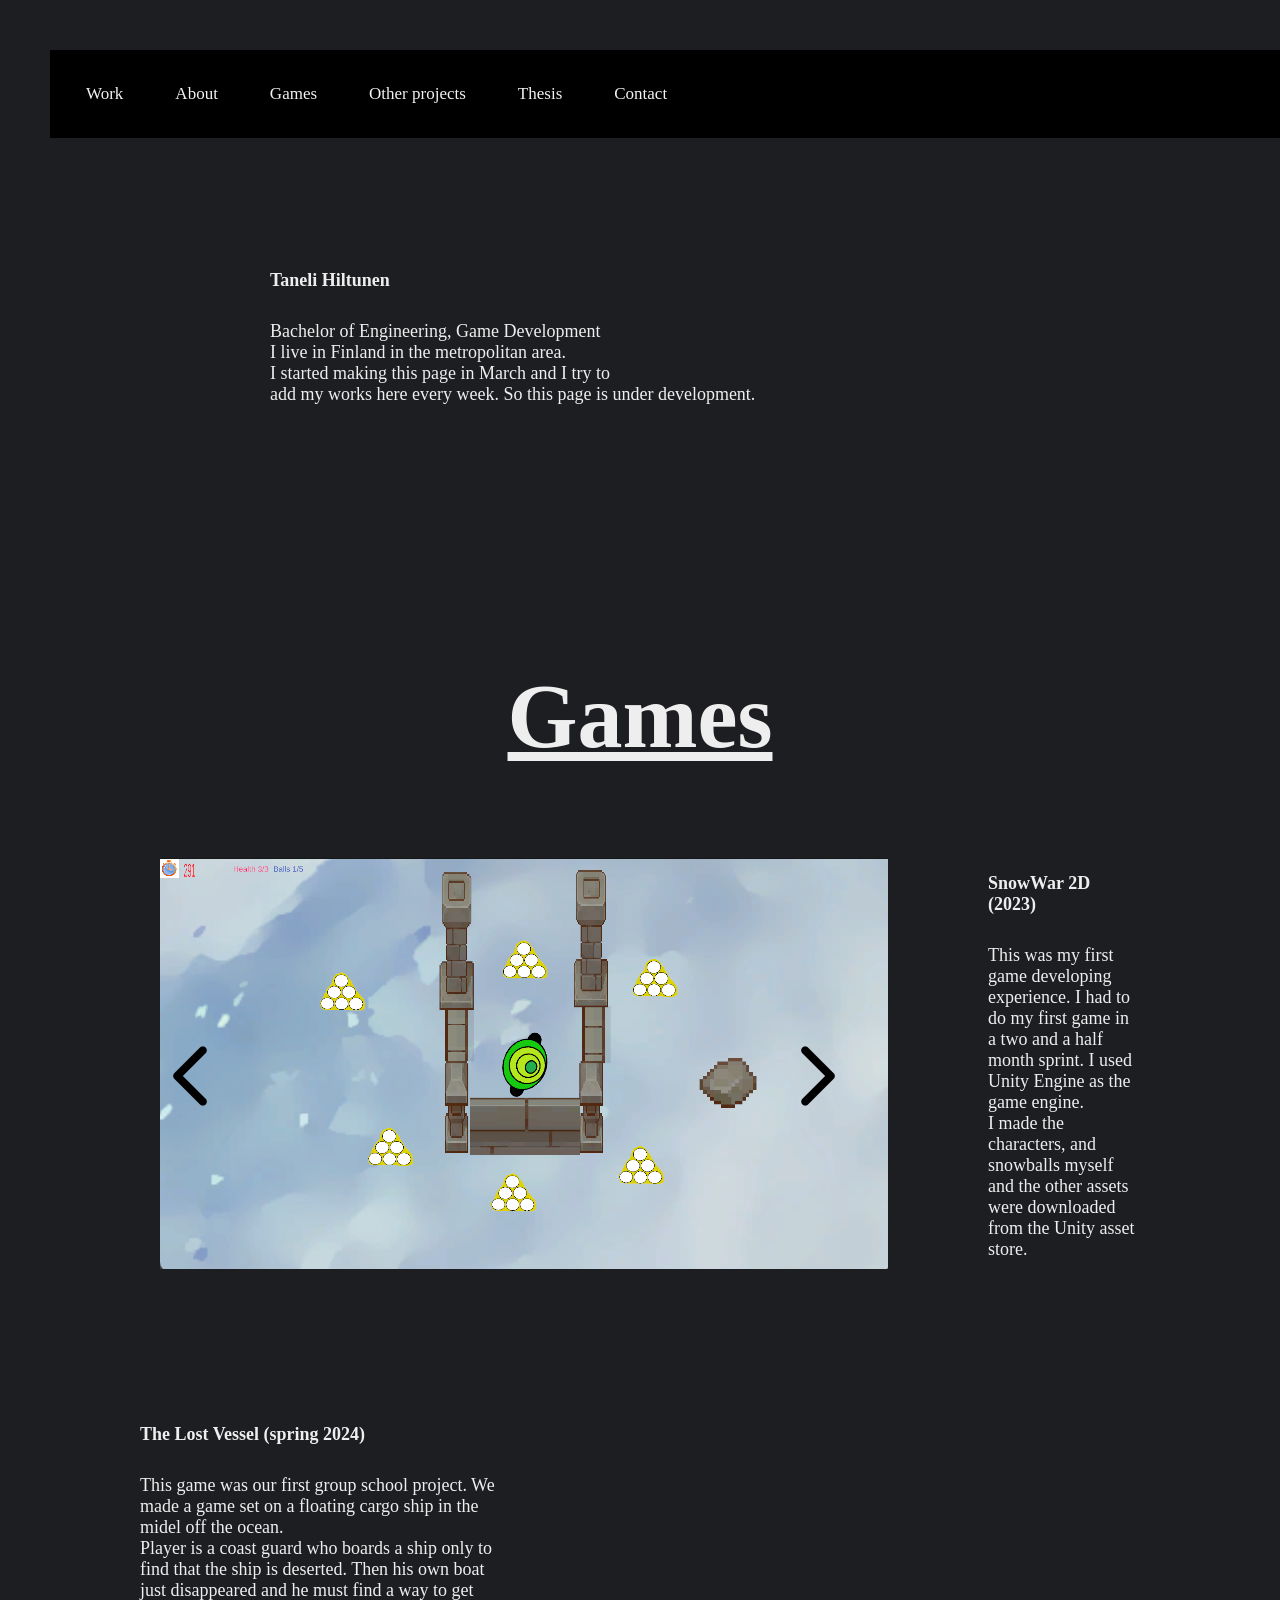
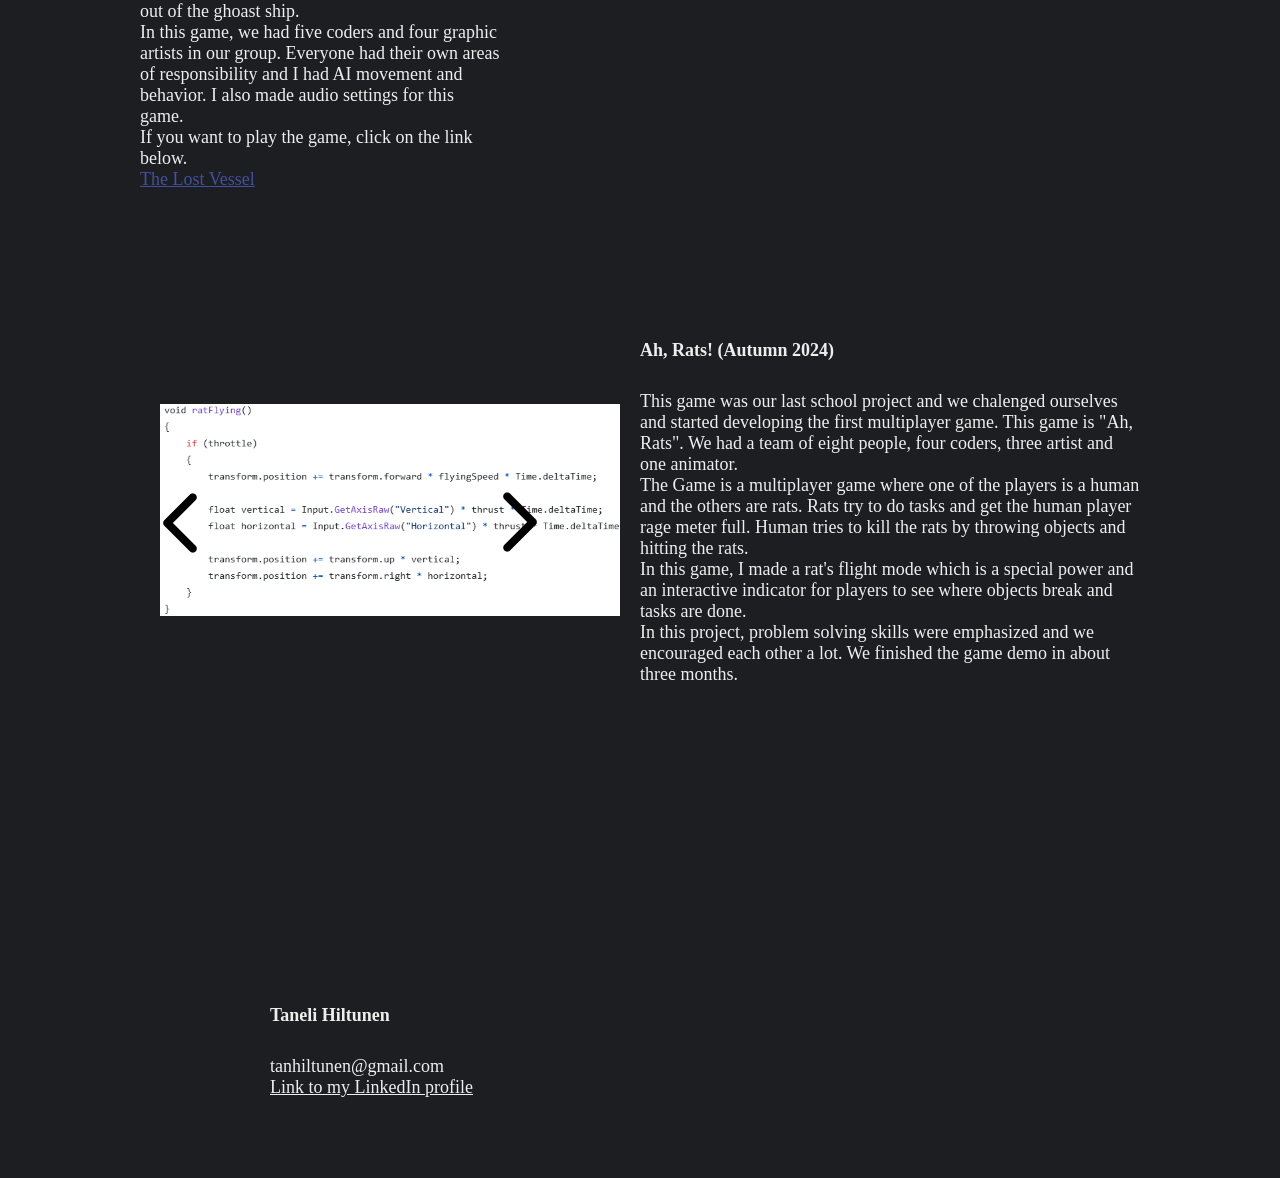
<file: index.html>
<!DOCTYPE html>
<HTML lang="en">
<HEAD>
    <meta charset="UTF-8" />
    <link rel="stylesheet" href="front.css" />
</HEAD>
<BODY>
    <div class="topnav">
        <a class="active" href="#Work">Work</a>
        <a href="#About">About</a>
        <a href="#games">Games</a>
        <a href="#Other">Other projects</a>
        <a href="#Thesis">Thesis</a>
        <a href="#contact">Contact</a>
    </div>
    <div id="Work" class="header">
        <h1 id="nameHeader">Taneli Hiltunen</h1>
        <p>
            Bachelor of Engineering, Game Development <br />
            I live in Finland in the metropolitan area. <br />
            I started making this page in March and I try to <br />
            add my works here every week. So this page is under development.
        </p>
    </div>

    <div>
        <h1 id="games">Games</h1>
        <div class="gallery-wrap">
            <img class="arrow-left" src="images/prew-arrow.png" alt="Previous" onclick="previousImage('main-content1', images1)">
            <div class="gallery-snowWar">
                <div class="image-container">
                    <span id="main-content1">
                        <img id="main-image" src="images/Start.png" alt="Start">
                    </span>
                    <img class="arrow-right" src="images/next-arrow.png" alt="Next" onclick="nextImage('main-content1', images1)">
                </div>
                <div class="snowWar-text">
                    <h2 class="gamesHeaders">SnowWar 2D (2023)</h2>
                    <p>
                        This was my first game developing experience. I had to do my first game in a two and a half month sprint. I used Unity Engine
                        as the game engine. <br />
                        I made the characters, and snowballs myself and the other assets were downloaded from the Unity asset store. <br />
                    </p>
                </div>
            </div>
        </div>

        <div class="gallery-wrap2">
            <div class="gallery-LostVessel">
                <div class="LostVessel-text">
                    <h2 class="gamesHeaders">The Lost Vessel (spring 2024)</h2>
                    <p>
                        This game was our first group school project. We made a game set on a floating cargo ship in the midel off the ocean. <br />
                        Player is a coast guard who boards a ship only to find that the ship is deserted. Then his own boat just disappeared 
                        and he must find a way to get out of the ghoast ship. <br />
                        In this game, we had five coders and four graphic artists in our group. Everyone had their own areas of responsibility 
                        and I had AI movement and behavior. I also made audio settings for this game. <br />
                        If you want to play the game, click on the link below. <br />
                        <a class="LostVessel-link" href="https://jaririihimaki.itch.io/the-lost-vessel">The Lost Vessel</a>
                    </p>
                </div>
                <div class="video-container">
                    <iframe width="560" height="315" src="https://www.youtube.com/embed/0jdM26kaELA?si=WQQH58Ssath8yFsE" title="YouTube video player" frameborder="0" allow="accelerometer; autoplay; clipboard-write; encrypted-media; gyroscope; picture-in-picture; web-share" referrerpolicy="strict-origin-when-cross-origin" allowfullscreen></iframe>
                </div>
            </div>
        </div>

        <div class="gallery-wrap3">
            <img class="arrow-left2" src="images/prew-arrow.png" alt="Previous" onclick="previousImage('main-content2', images2)">
            <div class="gallery-AhRats">
                <div class="image-container3">
                    <span id="main-content2">
                        <img id="main-image2" src="images/RatFlying.png" alt="RatFlying">
                    </span>
                    <img class="arrow-right2" src="images/next-arrow.png" alt="Next" onclick="nextImage('main-content2', images2)">
                </div>
                <div class="AhRats-text">
                    <h2 class="gamesHeaders">Ah, Rats! (Autumn 2024)</h2>
                    <p>
                        This game was our last school project and we chalenged ourselves and started developing the first multiplayer game.
                        This game is "Ah, Rats". We had a team of eight people, four coders, three artist and one animator. <br />
                        The Game is a multiplayer game where one of the players is a human and the others are rats. Rats try to do tasks and get the human player
                        rage meter full. Human tries to kill the rats by throwing objects and hitting the rats. <br />
                        In this game, I made a rat's flight mode which is a special power and an interactive indicator for players to see where objects break and tasks are done. <br />
                        In this project, problem solving skills were emphasized and we encouraged each other a lot. We finished the game demo in about three months.     
                    </p>
                </div>
            </div>
        </div>
    </div>

    <div id="contact" class="address">
        <h1>Taneli Hiltunen</h1>
        <p>
            tanhiltunen@gmail.com <br />
            <a class="LinkedIn-link" href="https://www.linkedin.com/in/taneli-hiltunen-8526a8233/">Link to my LinkedIn profile</a>
        </p>
    </div>

    <script src="imagesource.js"></script>
</BODY>
</HTML>
</file>
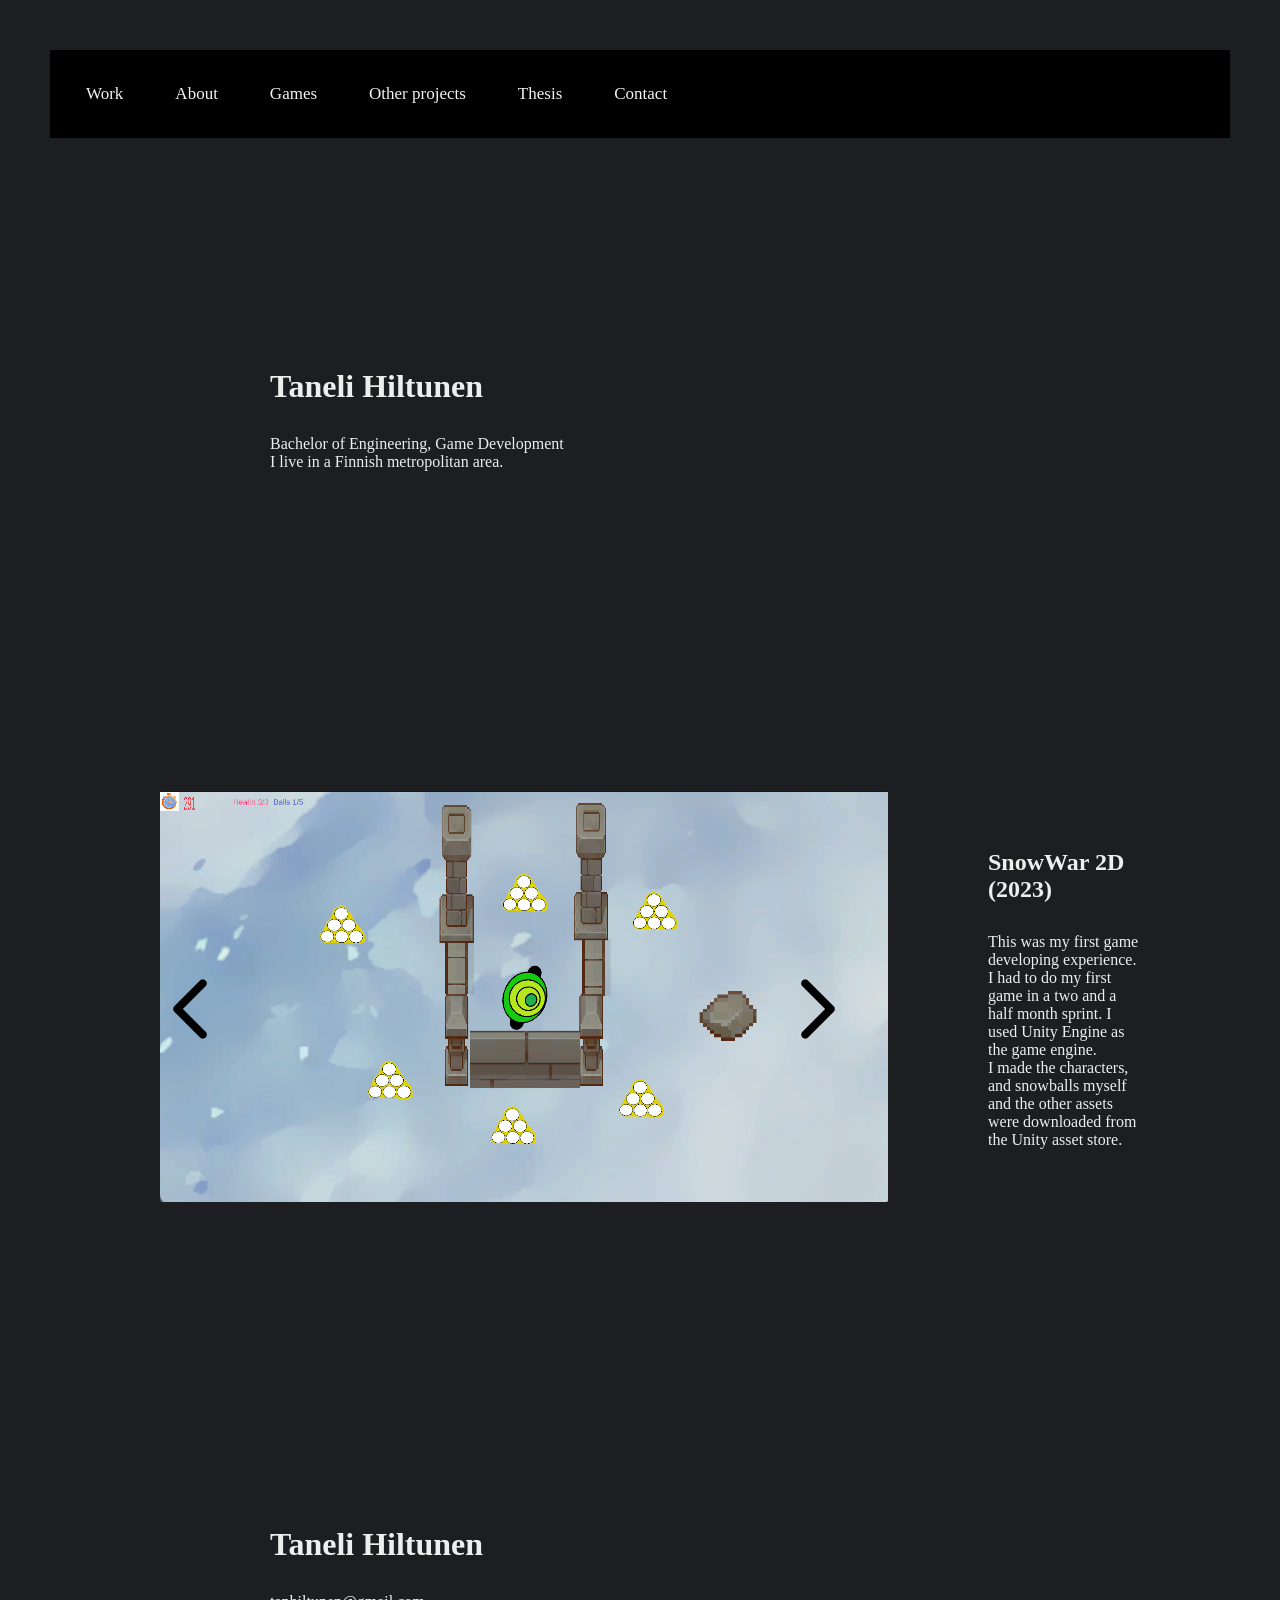
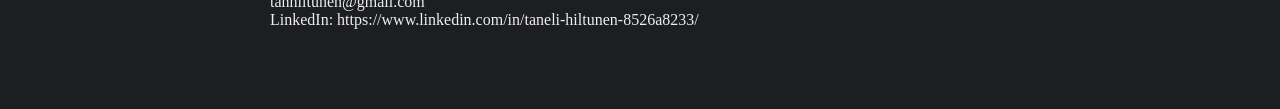
<file: Portfolio/index.html>
<!DOCTYPE html>
<HTML lang="en">
<HEAD>
    <meta charset="UTF-8" />
    <link rel="stylesheet" href="front.css" />
</HEAD>
<BODY>
    <div class="topnav">
        <a class="active" href="#Work">Work</a>
        <a href="#About">About</a>
        <a href="#games">Games</a>
        <a href="#Other">Other projects</a>
        <a href="#Thesis">Thesis</a>
        <a href="#contact">Contact</a>
    </div>
    <div class="header">
        <h1 id="nameHeader">Taneli Hiltunen</h1>
        <p>
            Bachelor of Engineering, Game Development <br />
            I live in a Finnish metropolitan area.
        </p>
    </div>

    <div id="games">
        <div class="gallery-wrap">
            <img class="arrow-left" src="images/prew-arrow.png" alt="Previous" onclick="previousImage()">
            <div class="gallery-snowWar">
                <div class="image-container">
                    <span><img id="main-image" src="images/Start.png" alt="Start"></span>
                    <img class="arrow-right" src="images/next-arrow.png" alt="Next" onclick="nextImage()">
                </div>
                <div class="snowWar-text">
                    <h2 class="gamesHeaders">SnowWar 2D (2023)</h2>
                    <p>
                        This was my first game developing experience. I had to do my first game in a two and a half month sprint. I used Unity Engine
                        as the game engine. <br />
                        I made the characters, and snowballs myself and the other assets were downloaded from the Unity asset store.
                    </p>
                </div>
            </div>
        </div>
    </div>

    <div id="contact" class="address">
        <h1>Taneli Hiltunen</h1>
        <p>
            tanhiltunen@gmail.com <br />
            LinkedIn: https://www.linkedin.com/in/taneli-hiltunen-8526a8233/
        </p>
    </div>

    <script src="imagesource.js"></script>
</BODY>
</HTML>
</file>
<file: front.css>
* {
    margin: 10px;
    padding: 10px;
    font-family: 'Poppins', 'sans-serif';
    font-size: large;
}

body {
    background: #1D1E22;
    color: #eee;
}

.topnav {
    position: fixed;
    background-color: black;
    overflow: hidden;
    z-index: 1000;
    width: 100%;
}

.topnav a {
    float: left;
    color: #f2f2f2;
    text-align: center;
    padding: 14px 16px;
    text-decoration: none;
    font-size: 17px;
}

.topnav a:hover {
    background: #666666;
    color: aqua;
}

.header {
    margin-left: 200px;
    margin-top: 200px;
}

#games {
    font-size: 5rem;
    text-align: center;
    text-decoration: underline;
    margin-top: 200px;
}

.gallery-wrap {
    display: flex;
    /*margin-top: 200px;*/
    align-items: center;
    position: relative;
    justify-content: center;
}

.image-container {
    position: relative;
    display: inline-block;
}

#main-content1 {
    max-height: 431px;
    max-width: 748px;
    width: auto;
    height: auto;
}

#main-image {
    max-width: 748px;
    max-height: 431px;
    width: auto;
    height: auto;
}

.arrow-left, .arrow-right {
    position: absolute;
    top: 50%;
    transform: translateY(-50%);
    z-index: 1;
    transition: tranform 0.3s ease, box-shadow 0.3s ease;
}

.arrow-left:hover, .arrow-right:hover {
    transform: translateY(-50%) scale(1.3);
}

.arrow-left {
    left: 0;
}

.arrow-right {
    right: 0;
}

.gallery-snowWar {
    display: flex;
    flex-direction: row;
    align-items: center;
}

.snowWar-text {
    margin-left: 10px;
}

.gallery-wrap2 {
    display: flex;
    align-items: flex-start;
    justify-content: space-between;
}

.gallery-LostVessel {
    display: flex;
    flex-direction: row;
    justify-content: space-between;
    width: 100%;
}

.LostVessel-text {
    width: 40%;
}
.video-container {
    width: 60%;
}

.LostVessel-link {
    color: #444f9e;
    font-family: cursive;
    margin-left: -10px;
}

.gallery-wrap3 {
    position: relative;
}

#main-content2 {
    max-width: 660px;
    max-height: 380px;
    width: auto;
    height: auto;
}

#main-content2 img {
    max-width: 100%;
    max-height: 100%;
    width: auto;
    height: auto;
}

.gallery-AhRats {
    display: flex;
    justify-content: space-between;
    align-items: center;
}

.arrow-left2, .arrow-right2 {
    position: absolute;
    top: 50%;
    transform: translateY(-50%);
    z-index: 1;
    transition: tranform 0.3s ease, box-shadow 0.3s ease;
}

.arrow-left2:hover, .arrow-right2:hover {
    transform: translateY(-50%) scale(1.3);
}

.arrow-left2 {
    left: -10px;
}

.arrow-right2 {
    right: -50px;
}

.image-container3 {
    position: relative;
    flex-grow: 1;
}

.AhRats-text {
    flex-grow: 1;
    max-width: 50%;
}

.address {
    margin-left: 200px;
    margin-top: 200px;
}

.LinkedIn-link {
    color: #eee;
    margin-left: -10px;
}
</file>
<file: Portfolio/front.css>
* {
    margin: 10px;
    padding: 10px;
    font-family: 'Poppins', 'sans-serif';
}

body {
    background: #1D1E22;
    color: #eee;
}

.topnav {
    background-color: black;
    overflow: hidden;
}

.topnav a {
    float: left;
    color: #f2f2f2;
    text-align: center;
    padding: 14px 16px;
    text-decoration: none;
    font-size: 17px;
}

.topnav a:hover {
    background: #666666;
    color: aqua;
}

.header {
    margin-left: 200px;
    margin-top: 200px;
}

.gallery-wrap {
    display: flex;
    margin-top: 200px;
    align-items: center;
    position: relative;
    justify-content: center;
}

.image-container {
    position: relative;
    display: inline-block;
}

.arrow-left, .arrow-right {
    position: absolute;
    top: 50%;
    transform: translateY(-50%);
    z-index: 1;
    transition: tranform 0.3s ease, box-shadow 0.3s ease;
}

.arrow-left:hover, .arrow-right:hover {
    transform: translateY(-50%) scale(1.3);
}

.arrow-left {
    left: 0;
}

.arrow-right {
    right: 0;
}

.gallery-snowWar {
    display: flex;
    flex-direction: row;
    align-items: center;
}

.snowWar-text {
    margin-left: 10px;
}

.address {
    margin-left: 200px;
    margin-top: 200px;
}
</file>
